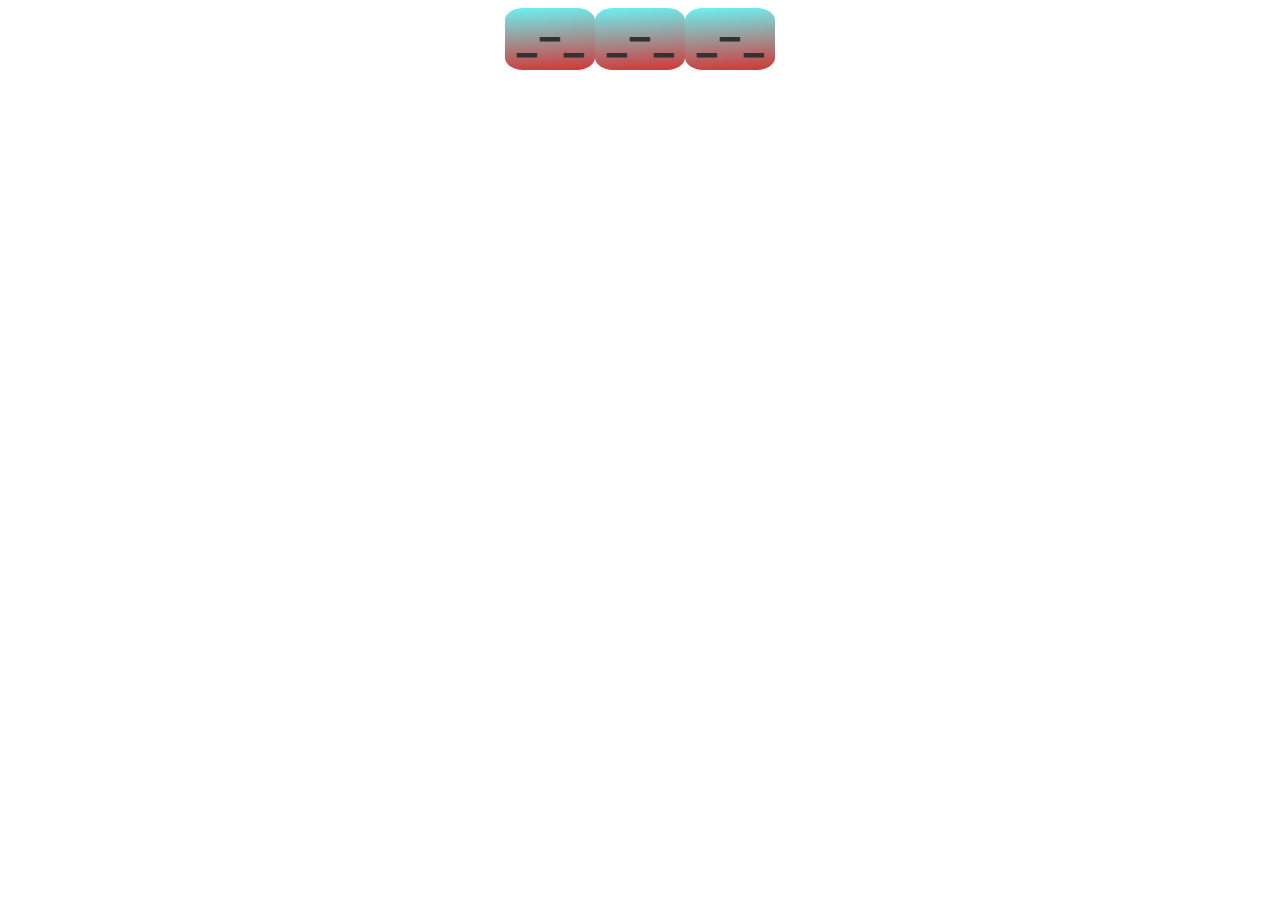
<file: Digital Clock/index.html>
<!DOCTYPE html>
<html lang="en">
<head>
  <meta charset="UTF-8">
  <meta http-equiv="X-UA-Compatible" content="IE=edge">
  <meta name="viewport" content="width=device-width, initial-scale=1.0">
  <link rel="preconnect" href="https://fonts.googleapis.com">
  <link rel="preconnect" href="https://fonts.gstatic.com" crossorigin>
  <link href="https://fonts.googleapis.com/css2?family=Bruno+Ace+SC&display=swap" rel="stylesheet">
  <title>Digital Clock</title>
  <link rel="stylesheet" href="style.css">
</head>
<body>
  <div class="clock">
    <span id="hour">_-_</span>
    <span id="minute">_-_</span>
    <span id="second">_-_</span>
  </div>
    <script src="script.js"></script>
</body>
</html>
</file>
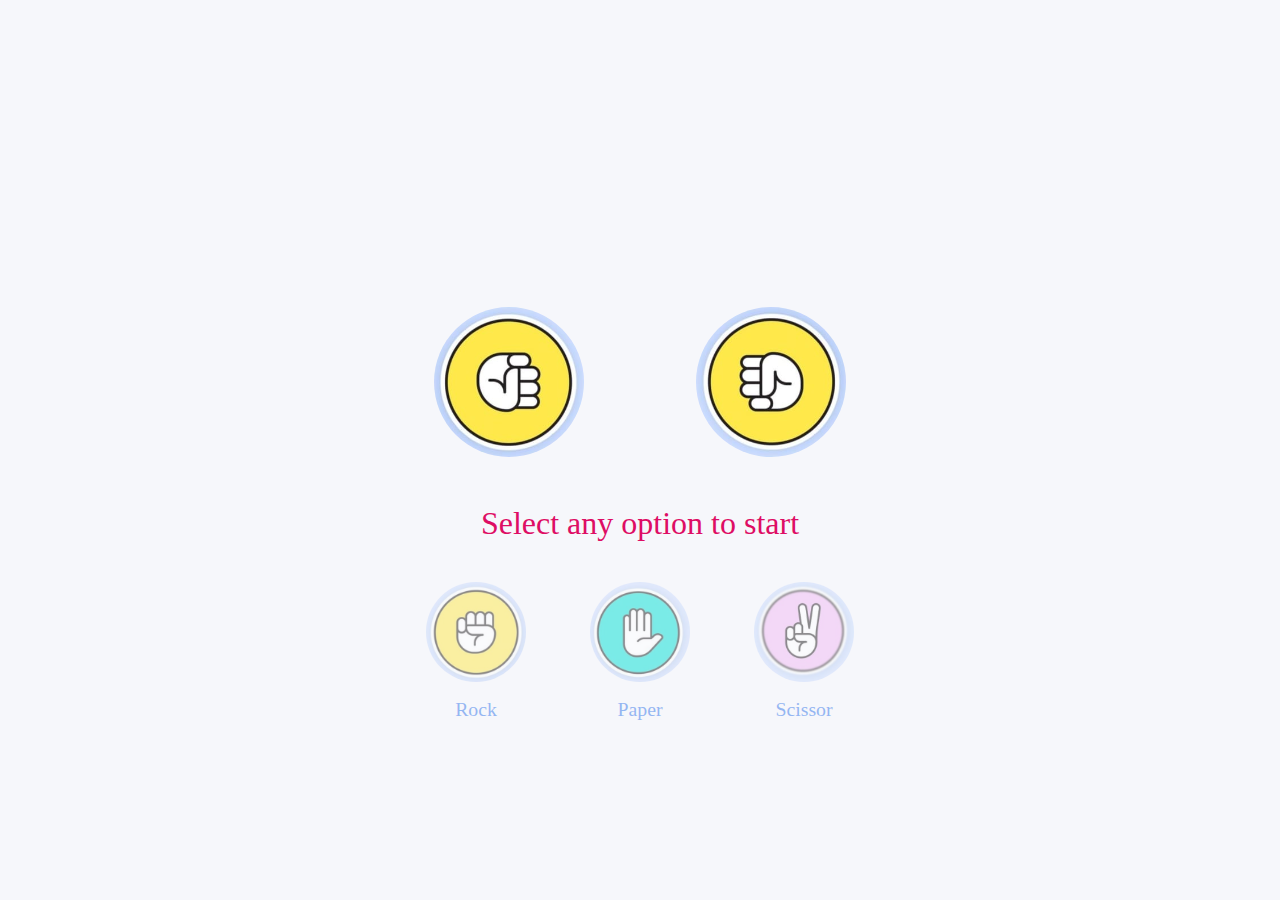
<file: MERN Project - PR rock paper scissor/index.html>
<!DOCTYPE html>
<html lang="en">

<head>
    <meta charset="UTF-8">
    <meta name="viewport" content="width=device-width, initial-scale=1.0">
    <title>PR rock paper scissor</title>
    <link rel="stylesheet" href="style.css">
</head>

<body>
    <section class="container">
        <div class="score_board">
            <span class="user_score"></span>
            <span class="score_separator"></span>
            <span class="cpu_score"></span>
        </div>
        <div class="result_field">
            <div class="result_images">
                <span class="user_result"><img src="rock.jpg" alt="rock_image" draggable="false"></span>
                <span class="cpu_result"><img src="rock.jpg" alt="rock_image" draggable="false"></span>
            </div>
            <div class="result">Select any option to start</div>
        </div>

        <div class="option_images">
            <span class="option_image"><img src="rock.jpg" alt="rock_image">
                <p>Rock</p>
            </span>
            <span class="option_image"><img src="paper.jpg" alt="paper_image">
                <p>Paper</p>
            </span>
            <span class="option_image"><img src="scissor.jpg" alt="scissor_image">
                <p>Scissor</p>
            </span>
        </div>
    </section>
</body>
<script src="script.js"></script>
</html>
</file>
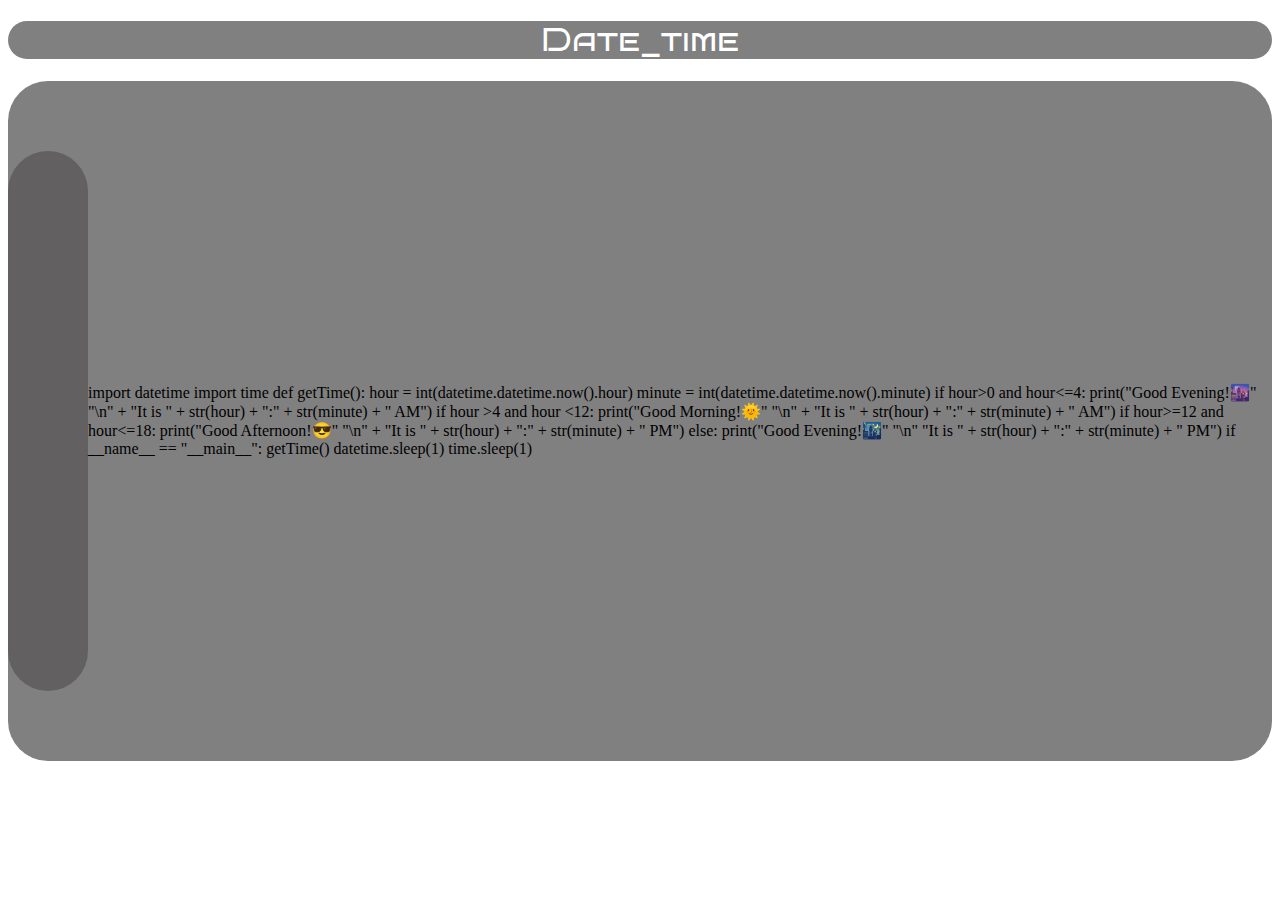
<file: datetime.html>
<!DOCTYPE html>
<html lang="en">
<head>
    <meta charset="UTF-8">
    <meta http-equiv="X-UA-Compatible" content="IE=edge">
    <meta name="viewport" content="width=device-width, initial-scale=1.0">
    <link rel="preconnect" href="https://fonts.googleapis.com">
    <link rel="preconnect" href="https://fonts.gstatic.com" crossorigin>
    <link href="https://fonts.googleapis.com/css2?family=Bruno+Ace+SC&display=swap" rel="stylesheet">
    <link rel="stylesheet" href="datetime_style.css">
    <link rel="stylesheet" href="https://pyscript.net/latest/pyscript.css" />
    <script defer src="https://pyscript.net/latest/pyscript.js"></script>
    <title>Digital Clock 🕒</title>
</head>
<body>
    <header><h1>Date_time</h1></header>
<div class="display">
    <p id="time"></p>
    <py-script output="time">
import datetime
import time
def getTime():
    hour = int(datetime.datetime.now().hour)
    minute = int(datetime.datetime.now().minute)
    if hour>0 and hour<=4:
        print("Good Evening!🌆" "\n"  + "It is " + str(hour) + ":" + str(minute) + " AM")
    if hour >4 and hour <12:
        print("Good Morning!🌞" "\n"  + "It is " + str(hour) + ":" + str(minute) + " AM")
    if hour>=12 and hour<=18:
        print("Good Afternoon!😎" "\n"  + "It is " + str(hour) + ":" + str(minute) + " PM")
    else:
        print("Good Evening!🌃" "\n"  "It is " + str(hour) + ":" + str(minute) + " PM")
if __name__ == "__main__":
    getTime()
    datetime.sleep(1)
    time.sleep(1)
    </py-script>
</div>
</body>
</html>
</file>
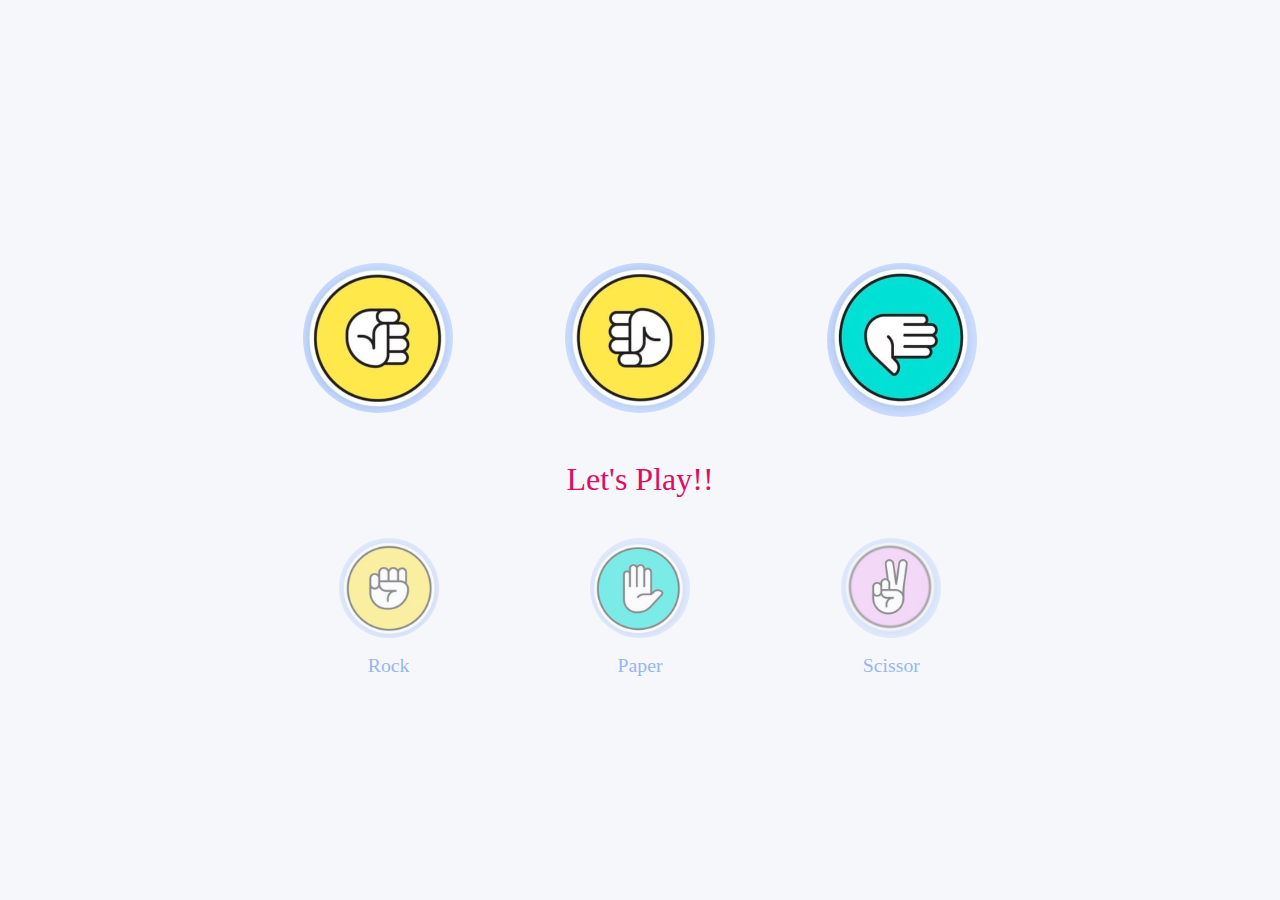
<file: MERN Project - PR rock paper scissor/PR RCP.html>
<!DOCTYPE html>
<html lang="en">

<head>
    <meta charset="UTF-8">
    <meta name="viewport" content="width=device-width, initial-scale=1.0">
    <title>PR rock paper scissor</title>
    <link rel="stylesheet" href="style.css">
</head>

<body>
    <section class="container">
        <div class="result_field">
            <div class="result_images">
                <span class="user_result"><img src="rock.jpg" alt="rock_image"></span>
                <span class="cpu_result"><img src="rock.jpg" alt="rock_image"></span><img src="Assets/paper.jpg" alt="">
            </div>
            <div class="result">Let's Play!!</div>
        </div>

        <div class="option_images">
            <span class="option_image"><img src="rock.jpg" alt="rock_image">
                <p>Rock</p>
            </span>
            <span class="option_image"><img src="paper.jpg" alt="paper_image">
                <p>Paper</p>
            </span>
            <span class="option_image"><img src="scissor.jpg" alt="scissor_image">
                <p>Scissor</p>
            </span>
        </div>
    </section>
</body>
<script src="script.js"></script>
</html>
</file>
<file: Digital Clock/style.css>
.clock{
    font-size: 24px;
    color: #333;
    display: inline-block;
    font-family: 'Bruno Ace SC', cursive;
    display: flex;
    justify-content: center;
    align-items: center;
}
#hour, #minute, #second{
    font-family: 'Bruno Ace SC', cursive;
    font-size: 35px;
    padding: 10px;
    font-weight: 700;
    display: flex;
    justify-content: space-evenly;
    align-items: center;
    border-radius: 20%;
    position: relative;
    background: linear-gradient(357deg, rgb(210 54 54), #6cf1f1);
}
</file>
<file: MERN Project - PR rock paper scissor/style.css>
*{
    margin: 0;
    padding: 0;
}
body {
    height: 100vh;
    display: flex;
    align-items: center;
    justify-content: center;
    background: #f6f7fb;
}
::selection{
    color: #fff;
    background-color: #000;
}
.contianer{
    padding: 2rem 7rem;
    border-radius: 14px;
    background-color: #fff;
}
.result_images{
    display: flex;
    justify-content: center;
    column-gap: 7rem;
    margin: 20px;
    padding: 20px;
}
.start .user_result{
    transform-origin: left;
    animation: userShake 0.7s ease 3;
}
@keyframes userShake {
    50%{
        transform: rotate(10deg);
    }}

.start .cpu_result{
    transform-origin: right;
    animation: cpuShake 0.7s ease 3;
}

@keyframes cpuShake {
    50%{
        transform: rotate(-10deg);
    }}

.result_images img{
    width: 150px;
    border-radius: 50%;

}
.user_result img{
    transform: rotate(90deg);
}
.cpu_result img{
    transform: rotate(-90deg);
}
.result{
    text-align: center;
    font-size: 2rem;
    color: #de0d64;
    margin-top: 1.5rem;
}

.option_image img{
    width: 100px;
    border-radius: 50%;
}
.option_images{
    display: flex;
    align-items: center;
    margin-top: 2.5rem;
    justify-content: space-around;
}
.contianer.start .option_images{
    pointer-events: none;
}
.option_image{
    display: flex;
    flex-direction: column;
    align-items: center;
    opacity: 0.5;
    cursor: pointer;
}
.option_image:hover{
    opacity: 1;
}
.option_image.active{
    opacity: 1;
}
.option_image img{
    pointer-events: none;
}
.option_image p{
    color: #3477eb;
    font-size: 1.235rem;
    margin-top: 1rem;
    pointer-events: none;
}

.score_board{
    display: flex;
    justify-self: center;
    text-align: center;
    font-size: 2rem;
    color: #de9c0d;
    margin: 1.5rem 0;
    font-weight: 700;
}
.score_board span{
    text-align: center;
    margin: 30px;
    max-height: 50px;
    border-radius: 20%;

}
.user_score{
    color:#7CB342
}
.cpu_score{
    color:#E53935
}
</file>
<file: datetime_style.css>
h1{
    font-family: 'Bruno Ace SC', cursive;
    font-weight: 500;
    display: flex;
    justify-content: center;
    align-items: center;
    color: white;
    background: grey;
    border-radius: 3rem;
}
p{
    font-family: 'Bruno Ace SC', cursive;
    font-size: 70px;
    font-weight: 700;
    color: greenyellow;
    display: flex;
    justify-content: center;
    align-items: center;
    min-height: 500px;
    max-width: 900px;
    background:rgba(36, 32, 32, 0.324);
    border-radius: 40px;
    padding: 20px 40px;
}
div{
    background-color: rgba(1, 1, 1, 0.500);
    display: flex;
    justify-content: center;
    align-items: center;
    border-radius: 40px;
}
</file>
